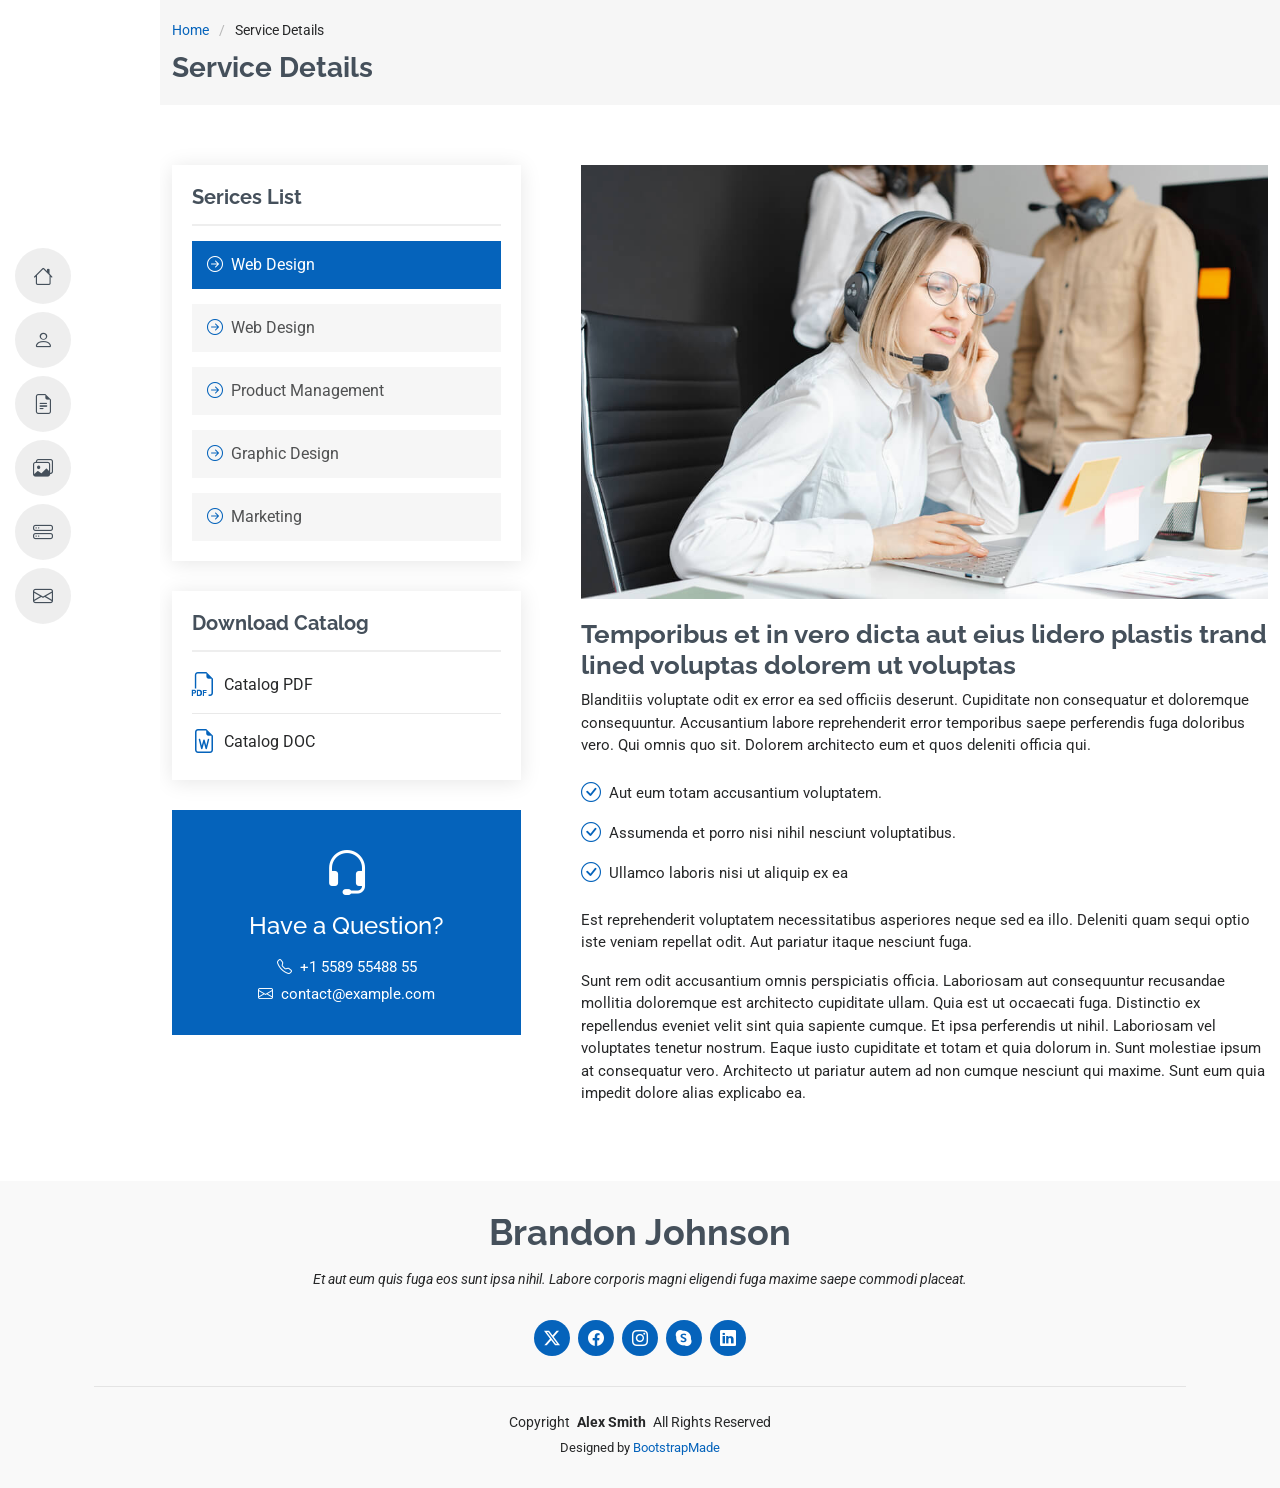
<file: service-details.html>
<!DOCTYPE html>
<html lang="en">

<head>
  <meta charset="utf-8">
  <meta content="width=device-width, initial-scale=1.0" name="viewport">
  <title>Service Details - MyResume Bootstrap Template</title>
  <meta content="" name="description">
  <meta content="" name="keywords">

  <!-- Favicons -->
  <link href="assets/img/favicon.png" rel="icon">
  <link href="assets/img/apple-touch-icon.png" rel="apple-touch-icon">

  <!-- Fonts -->
  <link href="https://fonts.googleapis.com" rel="preconnect">
  <link href="https://fonts.gstatic.com" rel="preconnect" crossorigin>
  <link href="https://fonts.googleapis.com/css2?family=Roboto:ital,wght@0,100;0,300;0,400;0,500;0,700;0,900;1,100;1,300;1,400;1,500;1,700;1,900&family=Poppins:ital,wght@0,100;0,200;0,300;0,400;0,500;0,600;0,700;0,800;0,900;1,100;1,200;1,300;1,400;1,500;1,600;1,700;1,800;1,900&family=Raleway:ital,wght@0,100;0,200;0,300;0,400;0,500;0,600;0,700;0,800;0,900;1,100;1,200;1,300;1,400;1,500;1,600;1,700;1,800;1,900&display=swap" rel="stylesheet">

  <!-- Vendor CSS Files -->
  <link href="assets/vendor/bootstrap/css/bootstrap.min.css" rel="stylesheet">
  <link href="assets/vendor/bootstrap-icons/bootstrap-icons.css" rel="stylesheet">
  <link href="assets/vendor/aos/aos.css" rel="stylesheet">
  <link href="assets/vendor/glightbox/css/glightbox.min.css" rel="stylesheet">
  <link href="assets/vendor/swiper/swiper-bundle.min.css" rel="stylesheet">

  <!-- Main CSS File -->
  <link href="assets/css/main.css" rel="stylesheet">

  <!-- =======================================================
  * Template Name: MyResume
  * Template URL: https://bootstrapmade.com/free-html-bootstrap-template-my-resume/
  * Updated: Jun 29 2024 with Bootstrap v5.3.3
  * Author: BootstrapMade.com
  * License: https://bootstrapmade.com/license/
  ======================================================== -->
</head>

<body class="service-details-page">

  <header id="header" class="header d-flex flex-column justify-content-center">

    <i class="header-toggle d-xl-none bi bi-list"></i>

    <nav id="navmenu" class="navmenu">
      <ul>
        <li><a href="#hero"><i class="bi bi-house navicon"></i><span>Home</span></a></li>
        <li><a href="#about"><i class="bi bi-person navicon"></i><span>About</span></a></li>
        <li><a href="#resume"><i class="bi bi-file-earmark-text navicon"></i><span>Resume</span></a></li>
        <li><a href="#portfolio"><i class="bi bi-images navicon"></i><span>Portfolio</span></a></li>
        <li><a href="#services"><i class="bi bi-hdd-stack navicon"></i><span>Services</span></a></li>
        <li><a href="#contact"><i class="bi bi-envelope navicon"></i><span>Contact</span></a></li>
      </ul>
    </nav>

  </header>

  <main class="main">

    <!-- Page Title -->
    <div class="page-title" data-aos="fade">
      <div class="container">
        <nav class="breadcrumbs">
          <ol>
            <li><a href="index.html">Home</a></li>
            <li class="current">Service Details</li>
          </ol>
        </nav>
        <h1>Service Details</h1>
      </div>
    </div><!-- End Page Title -->

    <!-- Service Details Section -->
    <section id="service-details" class="service-details section">

      <div class="container">

        <div class="row gy-5">

          <div class="col-lg-4" data-aos="fade-up" data-aos-delay="100">

            <div class="service-box">
              <h4>Serices List</h4>
              <div class="services-list">
                <a href="#" class="active"><i class="bi bi-arrow-right-circle"></i><span>Web Design</span></a>
                <a href="#"><i class="bi bi-arrow-right-circle"></i><span>Web Design</span></a>
                <a href="#"><i class="bi bi-arrow-right-circle"></i><span>Product Management</span></a>
                <a href="#"><i class="bi bi-arrow-right-circle"></i><span>Graphic Design</span></a>
                <a href="#"><i class="bi bi-arrow-right-circle"></i><span>Marketing</span></a>
              </div>
            </div><!-- End Services List -->

            <div class="service-box">
              <h4>Download Catalog</h4>
              <div class="download-catalog">
                <a href="#"><i class="bi bi-filetype-pdf"></i><span>Catalog PDF</span></a>
                <a href="#"><i class="bi bi-file-earmark-word"></i><span>Catalog DOC</span></a>
              </div>
            </div><!-- End Services List -->

            <div class="help-box d-flex flex-column justify-content-center align-items-center">
              <i class="bi bi-headset help-icon"></i>
              <h4>Have a Question?</h4>
              <p class="d-flex align-items-center mt-2 mb-0"><i class="bi bi-telephone me-2"></i> <span>+1 5589 55488 55</span></p>
              <p class="d-flex align-items-center mt-1 mb-0"><i class="bi bi-envelope me-2"></i> <a href="mailto:contact@example.com">contact@example.com</a></p>
            </div>

          </div>

          <div class="col-lg-8 ps-lg-5" data-aos="fade-up" data-aos-delay="200">
            <img src="assets/img/services.jpg" alt="" class="img-fluid services-img">
            <h3>Temporibus et in vero dicta aut eius lidero plastis trand lined voluptas dolorem ut voluptas</h3>
            <p>
              Blanditiis voluptate odit ex error ea sed officiis deserunt. Cupiditate non consequatur et doloremque consequuntur. Accusantium labore reprehenderit error temporibus saepe perferendis fuga doloribus vero. Qui omnis quo sit. Dolorem architecto eum et quos deleniti officia qui.
            </p>
            <ul>
              <li><i class="bi bi-check-circle"></i> <span>Aut eum totam accusantium voluptatem.</span></li>
              <li><i class="bi bi-check-circle"></i> <span>Assumenda et porro nisi nihil nesciunt voluptatibus.</span></li>
              <li><i class="bi bi-check-circle"></i> <span>Ullamco laboris nisi ut aliquip ex ea</span></li>
            </ul>
            <p>
              Est reprehenderit voluptatem necessitatibus asperiores neque sed ea illo. Deleniti quam sequi optio iste veniam repellat odit. Aut pariatur itaque nesciunt fuga.
            </p>
            <p>
              Sunt rem odit accusantium omnis perspiciatis officia. Laboriosam aut consequuntur recusandae mollitia doloremque est architecto cupiditate ullam. Quia est ut occaecati fuga. Distinctio ex repellendus eveniet velit sint quia sapiente cumque. Et ipsa perferendis ut nihil. Laboriosam vel voluptates tenetur nostrum. Eaque iusto cupiditate et totam et quia dolorum in. Sunt molestiae ipsum at consequatur vero. Architecto ut pariatur autem ad non cumque nesciunt qui maxime. Sunt eum quia impedit dolore alias explicabo ea.
            </p>
          </div>

        </div>

      </div>

    </section><!-- /Service Details Section -->

  </main>

  <footer id="footer" class="footer position-relative light-background">
    <div class="container">
      <h3 class="sitename">Brandon Johnson</h3>
      <p>Et aut eum quis fuga eos sunt ipsa nihil. Labore corporis magni eligendi fuga maxime saepe commodi placeat.</p>
      <div class="social-links d-flex justify-content-center">
        <a href=""><i class="bi bi-twitter-x"></i></a>
        <a href=""><i class="bi bi-facebook"></i></a>
        <a href=""><i class="bi bi-instagram"></i></a>
        <a href=""><i class="bi bi-skype"></i></a>
        <a href=""><i class="bi bi-linkedin"></i></a>
      </div>
      <div class="container">
        <div class="copyright">
          <span>Copyright</span> <strong class="px-1 sitename">Alex Smith</strong> <span>All Rights Reserved</span>
        </div>
        <div class="credits">
          <!-- All the links in the footer should remain intact. -->
          <!-- You can delete the links only if you've purchased the pro version. -->
          <!-- Licensing information: https://bootstrapmade.com/license/ -->
          <!-- Purchase the pro version with working PHP/AJAX contact form: [buy-url] -->
          Designed by <a href="https://bootstrapmade.com/">BootstrapMade</a>
        </div>
      </div>
    </div>
  </footer>

  <!-- Scroll Top -->
  <a href="#" id="scroll-top" class="scroll-top d-flex align-items-center justify-content-center"><i class="bi bi-arrow-up-short"></i></a>

  <!-- Preloader -->
  <div id="preloader"></div>

  <!-- Vendor JS Files -->
  <script src="assets/vendor/bootstrap/js/bootstrap.bundle.min.js"></script>
  <script src="assets/vendor/php-email-form/validate.js"></script>
  <script src="assets/vendor/aos/aos.js"></script>
  <script src="assets/vendor/typed.js/typed.umd.js"></script>
  <script src="assets/vendor/purecounter/purecounter_vanilla.js"></script>
  <script src="assets/vendor/waypoints/noframework.waypoints.js"></script>
  <script src="assets/vendor/glightbox/js/glightbox.min.js"></script>
  <script src="assets/vendor/imagesloaded/imagesloaded.pkgd.min.js"></script>
  <script src="assets/vendor/isotope-layout/isotope.pkgd.min.js"></script>
  <script src="assets/vendor/swiper/swiper-bundle.min.js"></script>

  <!-- Main JS File -->
  <script src="assets/js/main.js"></script>

</body>

</html>
</file>
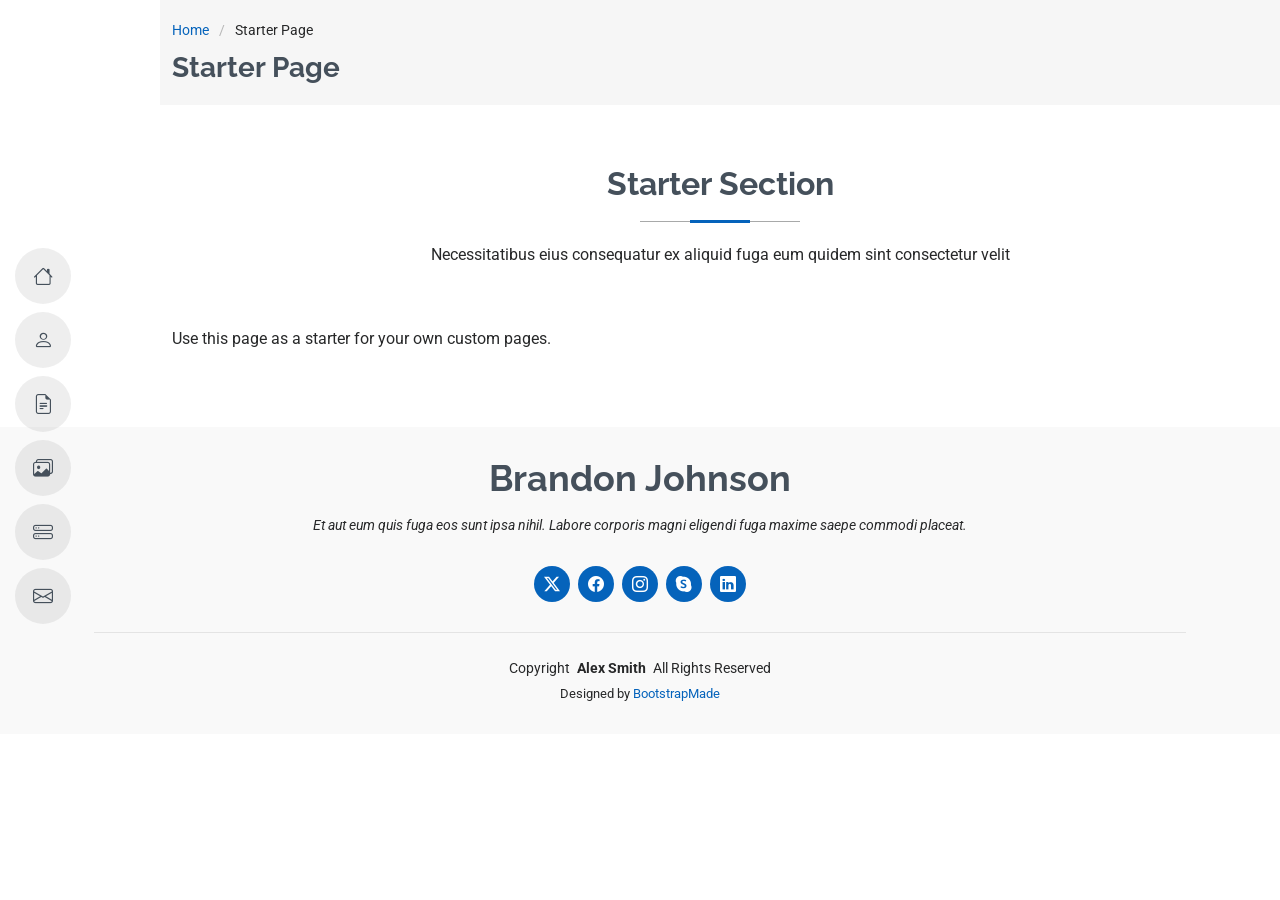
<file: starter-page.html>
<!DOCTYPE html>
<html lang="en">

<head>
  <meta charset="utf-8">
  <meta content="width=device-width, initial-scale=1.0" name="viewport">
  <title>Starter Page - MyResume Bootstrap Template</title>
  <meta content="" name="description">
  <meta content="" name="keywords">

  <!-- Favicons -->
  <link href="assets/img/favicon.png" rel="icon">
  <link href="assets/img/apple-touch-icon.png" rel="apple-touch-icon">

  <!-- Fonts -->
  <link href="https://fonts.googleapis.com" rel="preconnect">
  <link href="https://fonts.gstatic.com" rel="preconnect" crossorigin>
  <link href="https://fonts.googleapis.com/css2?family=Roboto:ital,wght@0,100;0,300;0,400;0,500;0,700;0,900;1,100;1,300;1,400;1,500;1,700;1,900&family=Poppins:ital,wght@0,100;0,200;0,300;0,400;0,500;0,600;0,700;0,800;0,900;1,100;1,200;1,300;1,400;1,500;1,600;1,700;1,800;1,900&family=Raleway:ital,wght@0,100;0,200;0,300;0,400;0,500;0,600;0,700;0,800;0,900;1,100;1,200;1,300;1,400;1,500;1,600;1,700;1,800;1,900&display=swap" rel="stylesheet">

  <!-- Vendor CSS Files -->
  <link href="assets/vendor/bootstrap/css/bootstrap.min.css" rel="stylesheet">
  <link href="assets/vendor/bootstrap-icons/bootstrap-icons.css" rel="stylesheet">
  <link href="assets/vendor/aos/aos.css" rel="stylesheet">
  <link href="assets/vendor/glightbox/css/glightbox.min.css" rel="stylesheet">
  <link href="assets/vendor/swiper/swiper-bundle.min.css" rel="stylesheet">

  <!-- Main CSS File -->
  <link href="assets/css/main.css" rel="stylesheet">

  <!-- =======================================================
  * Template Name: MyResume
  * Template URL: https://bootstrapmade.com/free-html-bootstrap-template-my-resume/
  * Updated: Jun 29 2024 with Bootstrap v5.3.3
  * Author: BootstrapMade.com
  * License: https://bootstrapmade.com/license/
  ======================================================== -->
</head>

<body class="starter-page-page">

  <header id="header" class="header d-flex flex-column justify-content-center">

    <i class="header-toggle d-xl-none bi bi-list"></i>

    <nav id="navmenu" class="navmenu">
      <ul>
        <li><a href="#hero"><i class="bi bi-house navicon"></i><span>Home</span></a></li>
        <li><a href="#about"><i class="bi bi-person navicon"></i><span>About</span></a></li>
        <li><a href="#resume"><i class="bi bi-file-earmark-text navicon"></i><span>Resume</span></a></li>
        <li><a href="#portfolio"><i class="bi bi-images navicon"></i><span>Portfolio</span></a></li>
        <li><a href="#services"><i class="bi bi-hdd-stack navicon"></i><span>Services</span></a></li>
        <li><a href="#contact"><i class="bi bi-envelope navicon"></i><span>Contact</span></a></li>
      </ul>
    </nav>

  </header>

  <main class="main">

    <!-- Page Title -->
    <div class="page-title" data-aos="fade">
      <div class="container">
        <nav class="breadcrumbs">
          <ol>
            <li><a href="index.html">Home</a></li>
            <li class="current">Starter Page</li>
          </ol>
        </nav>
        <h1>Starter Page</h1>
      </div>
    </div><!-- End Page Title -->

    <!-- Starter Section Section -->
    <section id="starter-section" class="starter-section section">

      <!-- Section Title -->
      <div class="container section-title" data-aos="fade-up">
        <h2>Starter Section</h2>
        <p>Necessitatibus eius consequatur ex aliquid fuga eum quidem sint consectetur velit</p>
      </div><!-- End Section Title -->

      <div class="container" data-aos="fade-up">
        <p>Use this page as a starter for your own custom pages.</p>
      </div>

    </section><!-- /Starter Section Section -->

  </main>

  <footer id="footer" class="footer position-relative light-background">
    <div class="container">
      <h3 class="sitename">Brandon Johnson</h3>
      <p>Et aut eum quis fuga eos sunt ipsa nihil. Labore corporis magni eligendi fuga maxime saepe commodi placeat.</p>
      <div class="social-links d-flex justify-content-center">
        <a href=""><i class="bi bi-twitter-x"></i></a>
        <a href=""><i class="bi bi-facebook"></i></a>
        <a href=""><i class="bi bi-instagram"></i></a>
        <a href=""><i class="bi bi-skype"></i></a>
        <a href=""><i class="bi bi-linkedin"></i></a>
      </div>
      <div class="container">
        <div class="copyright">
          <span>Copyright</span> <strong class="px-1 sitename">Alex Smith</strong> <span>All Rights Reserved</span>
        </div>
        <div class="credits">
          <!-- All the links in the footer should remain intact. -->
          <!-- You can delete the links only if you've purchased the pro version. -->
          <!-- Licensing information: https://bootstrapmade.com/license/ -->
          <!-- Purchase the pro version with working PHP/AJAX contact form: [buy-url] -->
          Designed by <a href="https://bootstrapmade.com/">BootstrapMade</a>
        </div>
      </div>
    </div>
  </footer>

  <!-- Scroll Top -->
  <a href="#" id="scroll-top" class="scroll-top d-flex align-items-center justify-content-center"><i class="bi bi-arrow-up-short"></i></a>

  <!-- Preloader -->
  <div id="preloader"></div>

  <!-- Vendor JS Files -->
  <script src="assets/vendor/bootstrap/js/bootstrap.bundle.min.js"></script>
  <script src="assets/vendor/php-email-form/validate.js"></script>
  <script src="assets/vendor/aos/aos.js"></script>
  <script src="assets/vendor/typed.js/typed.umd.js"></script>
  <script src="assets/vendor/purecounter/purecounter_vanilla.js"></script>
  <script src="assets/vendor/waypoints/noframework.waypoints.js"></script>
  <script src="assets/vendor/glightbox/js/glightbox.min.js"></script>
  <script src="assets/vendor/imagesloaded/imagesloaded.pkgd.min.js"></script>
  <script src="assets/vendor/isotope-layout/isotope.pkgd.min.js"></script>
  <script src="assets/vendor/swiper/swiper-bundle.min.js"></script>

  <!-- Main JS File -->
  <script src="assets/js/main.js"></script>

</body>

</html>
</file>
<file: assets/css/main.css>
/**
* Template Name: MyResume
* Template URL: https://bootstrapmade.com/free-html-bootstrap-template-my-resume/
* Updated: Jun 29 2024 with Bootstrap v5.3.3
* Author: BootstrapMade.com
* License: https://bootstrapmade.com/license/
*/

/*--------------------------------------------------------------
# Font & Color Variables
# Help: https://bootstrapmade.com/color-system/
--------------------------------------------------------------*/
/* Fonts */
:root {
  --default-font: "Roboto",  system-ui, -apple-system, "Segoe UI", Roboto, "Helvetica Neue", Arial, "Noto Sans", "Liberation Sans", sans-serif, "Apple Color Emoji", "Segoe UI Emoji", "Segoe UI Symbol", "Noto Color Emoji";
  --heading-font: "Raleway",  sans-serif;
  --nav-font: "Poppins",  sans-serif;
}

/* Global Colors - The following color variables are used throughout the website. Updating them here will change the color scheme of the entire website */
:root { 
  --background-color: #ffffff; /* Background color for the entire website, including individual sections */
  --default-color: #272829; /* Default color used for the majority of the text content across the entire website */
  --heading-color: #45505b; /* Color for headings, subheadings and title throughout the website */
  --accent-color: #0563bb; /* Accent color that represents your brand on the website. It's used for buttons, links, and other elements that need to stand out */
  --surface-color: #ffffff; /* The surface color is used as a background of boxed elements within sections, such as cards, icon boxes, or other elements that require a visual separation from the global background. */
  --contrast-color: #ffffff; /* Contrast color for text, ensuring readability against backgrounds of accent, heading, or default colors. */
}

/* Nav Menu Colors - The following color variables are used specifically for the navigation menu. They are separate from the global colors to allow for more customization options */
:root {
  --nav-color: #45505b;  /* The default color of the main navmenu links */
  --nav-hover-color: #0563bb; /* Applied to main navmenu links when they are hovered over or active */
  --nav-mobile-background-color: #ffffff; /* Used as the background color for mobile navigation menu */
  --nav-dropdown-background-color: #ffffff; /* Used as the background color for dropdown items that appear when hovering over primary navigation items */
  --nav-dropdown-color: #212529; /* Used for navigation links of the dropdown items in the navigation menu. */
  --nav-dropdown-hover-color: #0563bb; /* Similar to --nav-hover-color, this color is applied to dropdown navigation links when they are hovered over. */
}

/* Color Presets - These classes override global colors when applied to any section or element, providing reuse of the sam color scheme. */

.light-background {
  --background-color: #f9f9f9;
  --surface-color: #ffffff;
}

.dark-background {
  --background-color: #060606;
  --default-color: #ffffff;
  --heading-color: #ffffff;
  --surface-color: #252525;
  --contrast-color: #ffffff;
}

/* Smooth scroll */
:root {
  scroll-behavior: smooth;
}

/*--------------------------------------------------------------
# General Styling & Shared Classes
--------------------------------------------------------------*/
body {
  color: var(--default-color);
  background-color: var(--background-color);
  font-family: var(--default-font);
}

a {
  color: var(--accent-color);
  text-decoration: none;
  transition: 0.3s;
}

a:hover {
  color: color-mix(in srgb, var(--accent-color), transparent 25%);
  text-decoration: none;
}

h1,
h2,
h3,
h4,
h5,
h6 {
  color: var(--heading-color);
  font-family: var(--heading-font);
}

/* PHP Email Form Messages
------------------------------*/
.php-email-form .error-message {
  display: none;
  background: #df1529;
  color: #ffffff;
  text-align: left;
  padding: 15px;
  margin-bottom: 24px;
  font-weight: 600;
}

.php-email-form .sent-message {
  display: none;
  color: #ffffff;
  background: #059652;
  text-align: center;
  padding: 15px;
  margin-bottom: 24px;
  font-weight: 600;
}

.php-email-form .loading {
  display: none;
  background: var(--surface-color);
  text-align: center;
  padding: 15px;
  margin-bottom: 24px;
}

.php-email-form .loading:before {
  content: "";
  display: inline-block;
  border-radius: 50%;
  width: 24px;
  height: 24px;
  margin: 0 10px -6px 0;
  border: 3px solid var(--accent-color);
  border-top-color: var(--surface-color);
  animation: php-email-form-loading 1s linear infinite;
}

@keyframes php-email-form-loading {
  0% {
    transform: rotate(0deg);
  }

  100% {
    transform: rotate(360deg);
  }
}

/*--------------------------------------------------------------
# Global Header
--------------------------------------------------------------*/
.header {
  color: var(--default-color);
  position: fixed;
  top: 0;
  left: 0;
  bottom: 0;
  padding: 0 15px;
  transition: all ease-in-out 0.3s;
  overflow-y: auto;
  z-index: 997;
  min-width: 200px;
}

@media (max-width: 1199px) {
  .header {
    background-color: var(--background-color);
    border-right: 1px solid color-mix(in srgb, var(--default-color), transparent 90%);
    width: 300px;
    left: -100%;
  }
}

@media (min-width: 1200px) and (max-width: 1600px) {
  .header~main {
    margin-left: 160px;
  }

  .header~main .hero {
    margin-left: -160px;
    width: 100vw;
  }
}

.header.header-show {
  left: 0;
}

.header .header-toggle {
  color: var(--contrast-color);
  background-color: var(--accent-color);
  font-size: 22px;
  display: flex;
  align-items: center;
  justify-content: center;
  width: 40px;
  height: 40px;
  border-radius: 50%;
  cursor: pointer;
  position: fixed;
  top: 15px;
  right: 15px;
  z-index: 9999;
  transition: background-color 0.3s;
}

.header .header-toggle:hover {
  color: var(--contrast-color);
  background-color: color-mix(in srgb, var(--accent-color) 90%, white 15%);
}

/*--------------------------------------------------------------
# Navigation Menu
--------------------------------------------------------------*/
.navmenu {
  padding: 0;
  z-index: 9997;
}

.navmenu ul {
  list-style: none;
  padding: 0 0 20px 0;
  margin: 0;
  width: 140px;
}

.navmenu a,
.navmenu a:focus {
  color: var(--nav-color);
  font-family: var(--nav-font);
  display: flex;
  align-items: center;
  padding: 10px 18px;
  margin-bottom: 8px;
  font-size: 15px;
  border-radius: 50px;
  background: color-mix(in srgb, var(--default-color), transparent 92%);
  height: 56px;
  width: 100%;
  overflow: hidden;
  transition: 0.3s;
}

.navmenu a i,
.navmenu a:focus i {
  font-size: 20px;
}

.navmenu a span,
.navmenu a:focus span {
  padding: 0 5px 0 7px;
}

@media (min-width: 992px) {

  .navmenu a,
  .navmenu a:focus {
    max-width: 56px;
  }

  .navmenu a span,
  .navmenu a:focus span {
    display: none;
  }
}

.navmenu a:hover,
.navmenu .active,
.navmenu .active:focus,
.navmenu li:hover>a {
  color: var(--contrast-color);
  background: var(--nav-hover-color);
}

.navmenu a:hover,
.navmenu li:hover>a {
  max-width: 100%;
  color: var(--contrast-color);
}

.navmenu a:hover span,
.navmenu li:hover>a span {
  display: block;
}

/*--------------------------------------------------------------
# Global Footer
--------------------------------------------------------------*/
.footer {
  color: var(--default-color);
  background-color: var(--background-color);
  font-size: 14px;
  text-align: center;
  padding: 30px 0;
  position: relative;
}

.footer h3 {
  font-size: 36px;
  font-weight: 700;
  position: relative;
  padding: 0;
  margin: 0 0 15px 0;
}

.footer p {
  font-size: 15;
  font-style: italic;
  padding: 0;
  margin: 0 0 30px 0;
}

.footer .social-links {
  margin: 0 0 30px 0;
}

.footer .social-links a {
  font-size: 16px;
  display: flex;
  align-items: center;
  justify-content: center;
  background: var(--accent-color);
  color: var(--contrast-color);
  line-height: 1;
  margin: 0 4px;
  border-radius: 50%;
  text-align: center;
  width: 36px;
  height: 36px;
  transition: 0.3s;
}

.footer .social-links a:hover {
  background: color-mix(in srgb, var(--accent-color), transparent 20%);
  text-decoration: none;
}

.footer .copyright {
  padding-top: 25px;
  border-top: 1px solid color-mix(in srgb, var(--default-color), transparent 90%);
}

.footer .credits {
  font-size: 13px;
  padding-top: 5px;
}

/*--------------------------------------------------------------
# Preloader
--------------------------------------------------------------*/
#preloader {
  position: fixed;
  inset: 0;
  z-index: 999999;
  overflow: hidden;
  background: var(--background-color);
  transition: all 0.6s ease-out;
}

#preloader:before {
  content: "";
  position: fixed;
  top: calc(50% - 30px);
  left: calc(50% - 30px);
  border: 6px solid #ffffff;
  border-color: var(--accent-color) transparent var(--accent-color) transparent;
  border-radius: 50%;
  width: 60px;
  height: 60px;
  animation: animate-preloader 1.5s linear infinite;
}

@keyframes animate-preloader {
  0% {
    transform: rotate(0deg);
  }

  100% {
    transform: rotate(360deg);
  }
}

/*--------------------------------------------------------------
# Scroll Top Button
--------------------------------------------------------------*/
.scroll-top {
  position: fixed;
  visibility: hidden;
  opacity: 0;
  right: 15px;
  bottom: -15px;
  z-index: 99999;
  background-color: var(--accent-color);
  width: 44px;
  height: 44px;
  border-radius: 50px;
  transition: all 0.4s;
}

.scroll-top i {
  font-size: 24px;
  color: var(--contrast-color);
  line-height: 0;
}

.scroll-top:hover {
  background-color: color-mix(in srgb, var(--accent-color), transparent 20%);
  color: var(--contrast-color);
}

.scroll-top.active {
  visibility: visible;
  opacity: 1;
  bottom: 15px;
}

/*--------------------------------------------------------------
# Disable aos animation delay on mobile devices
--------------------------------------------------------------*/
@media screen and (max-width: 768px) {
  [data-aos-delay] {
    transition-delay: 0 !important;
  }
}

/*--------------------------------------------------------------
# Global Page Titles & Breadcrumbs
--------------------------------------------------------------*/
.page-title {
  --background-color: color-mix(in srgb, var(--default-color), transparent 96%);
  color: var(--default-color);
  background-color: var(--background-color);
  padding: 20px 0;
  position: relative;
}

.page-title h1 {
  font-size: 28px;
  font-weight: 700;
  margin: 0;
}

.page-title .breadcrumbs ol {
  display: flex;
  flex-wrap: wrap;
  list-style: none;
  padding: 0 0 10px 0;
  margin: 0;
  font-size: 14px;
  font-weight: 400;
}

.page-title .breadcrumbs ol li+li {
  padding-left: 10px;
}

.page-title .breadcrumbs ol li+li::before {
  content: "/";
  display: inline-block;
  padding-right: 10px;
  color: color-mix(in srgb, var(--default-color), transparent 70%);
}

/*--------------------------------------------------------------
# Global Sections
--------------------------------------------------------------*/
section,
.section {
  color: var(--default-color);
  background-color: var(--background-color);
  padding: 60px 0;
  overflow: clip;
}

/*--------------------------------------------------------------
# Global Section Titles
--------------------------------------------------------------*/
.section-title {
  text-align: center;
  padding-bottom: 60px;
  position: relative;
}

.section-title h2 {
  font-size: 32px;
  font-weight: 700;
  margin-bottom: 20px;
  padding-bottom: 20px;
  position: relative;
}

.section-title h2:before {
  content: "";
  position: absolute;
  display: block;
  width: 160px;
  height: 1px;
  background: color-mix(in srgb, var(--default-color), transparent 60%);
  left: 0;
  right: 0;
  bottom: 1px;
  margin: auto;
}

.section-title h2::after {
  content: "";
  position: absolute;
  display: block;
  width: 60px;
  height: 3px;
  background: var(--accent-color);
  left: 0;
  right: 0;
  bottom: 0;
  margin: auto;
}

.section-title p {
  margin-bottom: 0;
}

/*--------------------------------------------------------------
# Hero Section
--------------------------------------------------------------*/
.hero {
  width: 100%;
  min-height: 100vh;
  position: relative;
  padding: 80px 0;
  display: flex;
  align-items: center;
  justify-content: center;
}

.hero img {
  position: absolute;
  inset: 0;
  display: block;
  width: 100%;
  height: 100%;
  object-fit: cover;
  z-index: 1;
}

.hero:before {
  content: "";
  background: color-mix(in srgb, var(--background-color), transparent 30%);
  position: absolute;
  inset: 0;
  z-index: 2;
}

.hero .container {
  position: relative;
  z-index: 3;
}

.hero h1 {
  margin: 0;
  font-size: 64px;
  font-weight: 700;
}

.hero h2 {
  margin: 0;
  font-size: 50px;
  font-weight: 600;
}

.hero p {
  margin: 5px 0 0 0;
  font-size: 26px;
}

.hero p span {
  letter-spacing: 1px;
  border-bottom: 2px solid var(--accent-color);
}

.hero .social-links {
  margin-top: 25px;
}

.hero .social-links a {
  font-size: 20px;
  display: inline-block;
  color: color-mix(in srgb, var(--default-color), transparent 30%);
  line-height: 1;
  margin-right: 20px;
  transition: 0.3s;
}

.hero .social-links a:hover {
  color: var(--accent-color);
}

@media (max-width: 768px) {
  .hero h2 {
    font-size: 32px;
  }

  .hero p {
    font-size: 20px;
  }
}

/*--------------------------------------------------------------
# About Section
--------------------------------------------------------------*/
.about .content h2 {
  font-weight: 700;
  font-size: 24px;
}

.about .content ul {
  list-style: none;
  padding: 0;
}

.about .content ul li {
  margin-bottom: 20px;
  display: flex;
  align-items: center;
}

.about .content ul strong {
  margin-right: 10px;
}

.about .content ul i {
  font-size: 16px;
  margin-right: 5px;
  color: var(--accent-color);
  line-height: 0;
}

/*--------------------------------------------------------------
# Stats Section
--------------------------------------------------------------*/
.stats i {
  background-color: var(--accent-color);
  color: var(--contrast-color);
  width: 54px;
  height: 54px;
  font-size: 24px;
  border-radius: 50px;
  display: inline-flex;
  align-items: center;
  justify-content: center;
  position: relative;
  z-index: 1;
}

.stats .stats-item {
  margin-top: 10px;
  width: 100%;
  position: relative;
  text-align: center;
  z-index: 0;
}

.stats .stats-item span {
  font-size: 36px;
  display: block;
  font-weight: 700;
  color: color-mix(in srgb, var(--default-color), transparent 20%);
}

.stats .stats-item p {
  padding: 0;
  margin: 0;
  color: color-mix(in srgb, var(--default-color), transparent 50%);
  font-size: 16px;
}

/*--------------------------------------------------------------
# Skills Section
--------------------------------------------------------------*/
.skills .progress {
  height: 60px;
  display: block;
  background: none;
  border-radius: 0;
}

.skills .progress .skill {
  color: var(--heading-color);
  padding: 0;
  margin: 0 0 6px 0;
  text-transform: uppercase;
  display: block;
  font-weight: 600;
  font-family: var(--heading-font);
}

.skills .progress .skill .val {
  float: right;
  font-style: normal;
}

.skills .progress-bar-wrap {
  background: color-mix(in srgb, var(--default-color), transparent 90%);
  height: 10px;
}

.skills .progress-bar {
  width: 1px;
  height: 10px;
  transition: 0.9s;
  background-color: var(--accent-color);
}

/*--------------------------------------------------------------
# Resume Section
--------------------------------------------------------------*/
.resume .resume-title {
  color: var(--heading-color);
  font-size: 26px;
  font-weight: 700;
  margin-top: 20px;
  margin-bottom: 20px;
}

.resume .resume-item {
  padding: 0 0 20px 20px;
  margin-top: -2px;
  border-left: 2px solid var(--accent-color);
  position: relative;
}

.resume .resume-item h4 {
  line-height: 18px;
  font-size: 18px;
  font-weight: 600;
  text-transform: uppercase;
  color: color-mix(in srgb, var(--default-color), transparent 20%);
  margin-bottom: 10px;
}

.resume .resume-item h5 {
  font-size: 16px;
  padding: 5px 15px;
  display: inline-block;
  font-weight: 600;
  margin-bottom: 10px;
}

.resume .resume-item ul {
  padding-left: 20px;
}

.resume .resume-item ul li {
  padding-bottom: 10px;
}

.resume .resume-item:last-child {
  padding-bottom: 0;
}

.resume .resume-item::before {
  content: "";
  position: absolute;
  width: 16px;
  height: 16px;
  border-radius: 50px;
  left: -9px;
  top: 0;
  background: var(--background-color);
  border: 2px solid var(--accent-color);
}

/*--------------------------------------------------------------
# Portfolio Section
--------------------------------------------------------------*/
.portfolio .portfolio-filters {
  padding: 0;
  margin: 0 auto 20px auto;
  list-style: none;
  text-align: center;
}

.portfolio .portfolio-filters li {
  cursor: pointer;
  display: inline-block;
  padding: 8px 20px 10px 20px;
  margin: 0;
  font-size: 15px;
  font-weight: 500;
  line-height: 1;
  margin-bottom: 5px;
  border-radius: 50px;
  transition: all 0.3s ease-in-out;
  font-family: var(--heading-font);
}

.portfolio .portfolio-filters li:hover,
.portfolio .portfolio-filters li.filter-active {
  color: var(--contrast-color);
  background-color: var(--accent-color);
}

.portfolio .portfolio-filters li:first-child {
  margin-left: 0;
}

.portfolio .portfolio-filters li:last-child {
  margin-right: 0;
}

@media (max-width: 575px) {
  .portfolio .portfolio-filters li {
    font-size: 14px;
    margin: 0 0 10px 0;
  }
}

.portfolio .portfolio-item {
  position: relative;
  overflow: hidden;
}

.portfolio .portfolio-item .portfolio-info {
  opacity: 0;
  position: absolute;
  left: 12px;
  right: 12px;
  bottom: -100%;
  z-index: 3;
  transition: all ease-in-out 0.5s;
  background: color-mix(in srgb, var(--background-color), transparent 10%);
  padding: 15px;
}

.portfolio .portfolio-item .portfolio-info h4 {
  font-size: 18px;
  font-weight: 600;
  padding-right: 50px;
}

.portfolio .portfolio-item .portfolio-info p {
  color: color-mix(in srgb, var(--default-color), transparent 30%);
  font-size: 14px;
  margin-bottom: 0;
  padding-right: 50px;
}

.portfolio .portfolio-item .portfolio-info .preview-link,
.portfolio .portfolio-item .portfolio-info .details-link {
  position: absolute;
  right: 50px;
  font-size: 24px;
  top: calc(50% - 14px);
  color: color-mix(in srgb, var(--default-color), transparent 30%);
  transition: 0.3s;
  line-height: 0;
}

.portfolio .portfolio-item .portfolio-info .preview-link:hover,
.portfolio .portfolio-item .portfolio-info .details-link:hover {
  color: var(--accent-color);
}

.portfolio .portfolio-item .portfolio-info .details-link {
  right: 14px;
  font-size: 28px;
}

.portfolio .portfolio-item:hover .portfolio-info {
  opacity: 1;
  bottom: 0;
}

/*--------------------------------------------------------------
# Services Section
--------------------------------------------------------------*/
.services .service-item {
  background-color: var(--surface-color);
  box-shadow: 0px 5px 90px 0px rgba(0, 0, 0, 0.1);
  height: 100%;
  padding: 60px 30px;
  text-align: center;
  transition: 0.3s;
  border-radius: 5px;
}

.services .service-item .icon {
  margin: 0 auto;
  width: 100px;
  height: 100px;
  display: flex;
  align-items: center;
  justify-content: center;
  transition: ease-in-out 0.3s;
  position: relative;
}

.services .service-item .icon i {
  font-size: 36px;
  transition: 0.5s;
  position: relative;
}

.services .service-item .icon svg {
  position: absolute;
  top: 0;
  left: 0;
}

.services .service-item .icon svg path {
  transition: 0.5s;
  fill: color-mix(in srgb, var(--default-color), transparent 95%);
}

.services .service-item h3 {
  font-weight: 700;
  margin: 10px 0 15px 0;
  font-size: 22px;
}

.services .service-item p {
  line-height: 24px;
  font-size: 14px;
  margin-bottom: 0;
}

.services .service-item:hover {
  box-shadow: 0px 5px 35px 0px rgba(0, 0, 0, 0.1);
}

.services .service-item.item-cyan i {
  color: #0dcaf0;
}

.services .service-item.item-cyan:hover .icon i {
  color: #fff;
}

.services .service-item.item-cyan:hover .icon path {
  fill: #0dcaf0;
}

.services .service-item.item-orange i {
  color: #fd7e14;
}

.services .service-item.item-orange:hover .icon i {
  color: #fff;
}

.services .service-item.item-orange:hover .icon path {
  fill: #fd7e14;
}

.services .service-item.item-teal i {
  color: #20c997;
}

.services .service-item.item-teal:hover .icon i {
  color: #fff;
}

.services .service-item.item-teal:hover .icon path {
  fill: #20c997;
}

.services .service-item.item-red i {
  color: #df1529;
}

.services .service-item.item-red:hover .icon i {
  color: #fff;
}

.services .service-item.item-red:hover .icon path {
  fill: #df1529;
}

.services .service-item.item-indigo i {
  color: #6610f2;
}

.services .service-item.item-indigo:hover .icon i {
  color: #fff;
}

.services .service-item.item-indigo:hover .icon path {
  fill: #6610f2;
}

.services .service-item.item-pink i {
  color: #f3268c;
}

.services .service-item.item-pink:hover .icon i {
  color: #fff;
}

.services .service-item.item-pink:hover .icon path {
  fill: #f3268c;
}

/*--------------------------------------------------------------
# Testimonials Section
--------------------------------------------------------------*/
.testimonials .testimonials-carousel,
.testimonials .testimonials-slider {
  overflow: hidden;
}

.testimonials .testimonial-item .testimonial-content {
  border-left: 3px solid var(--accent-color);
  padding-left: 30px;
}

.testimonials .testimonial-item .testimonial-img {
  border-radius: 50%;
  border: 4px solid var(--background-color);
  margin: 0 auto;
}

.testimonials .testimonial-item h3 {
  font-size: 20px;
  font-weight: bold;
  margin: 10px 0 5px 0;
}

.testimonials .testimonial-item h4 {
  font-size: 14px;
  color: color-mix(in srgb, var(--default-color), transparent 40%);
  margin: 0 0 10px 0;
}

.testimonials .testimonial-item .stars i {
  color: #ffc107;
  margin: 0 1px;
}

.testimonials .testimonial-item .quote-icon-left,
.testimonials .testimonial-item .quote-icon-right {
  color: color-mix(in srgb, var(--accent-color), transparent 50%);
  font-size: 26px;
  line-height: 0;
}

.testimonials .testimonial-item .quote-icon-left {
  display: inline-block;
  left: -5px;
  position: relative;
}

.testimonials .testimonial-item .quote-icon-right {
  display: inline-block;
  right: -5px;
  position: relative;
  top: 10px;
  transform: scale(-1, -1);
}

.testimonials .testimonial-item p {
  font-style: italic;
}

.testimonials .swiper-wrapper {
  height: auto;
}

.testimonials .swiper-pagination {
  margin-top: 30px;
  position: relative;
}

.testimonials .swiper-pagination .swiper-pagination-bullet {
  width: 12px;
  height: 12px;
  background-color: color-mix(in srgb, var(--default-color), transparent 85%);
  opacity: 1;
}

.testimonials .swiper-pagination .swiper-pagination-bullet-active {
  background-color: var(--accent-color);
}

/*--------------------------------------------------------------
# Contact Section
--------------------------------------------------------------*/
.contact .info-item+.info-item {
  margin-top: 40px;
}

.contact .info-item i {
  color: var(--accent-color);
  background: color-mix(in srgb, var(--accent-color), transparent 92%);
  font-size: 20px;
  width: 44px;
  height: 44px;
  display: flex;
  justify-content: center;
  align-items: center;
  border-radius: 50px;
  transition: all 0.3s ease-in-out;
  margin-right: 15px;
}

.contact .info-item h3 {
  padding: 0;
  font-size: 18px;
  font-weight: 700;
  margin-bottom: 5px;
}

.contact .info-item p {
  padding: 0;
  margin-bottom: 0;
  font-size: 14px;
}

.contact .info-item:hover i {
  background: var(--accent-color);
  color: var(--contrast-color);
}

.contact .php-email-form {
  height: 100%;
}

.contact .php-email-form input[type=text],
.contact .php-email-form input[type=email],
.contact .php-email-form textarea {
  font-size: 14px;
  padding: 10px 15px;
  box-shadow: none;
  border-radius: 0;
  color: var(--default-color);
  background-color: color-mix(in srgb, var(--background-color), transparent 50%);
  border-color: color-mix(in srgb, var(--default-color), transparent 80%);
}

.contact .php-email-form input[type=text]:focus,
.contact .php-email-form input[type=email]:focus,
.contact .php-email-form textarea:focus {
  border-color: var(--accent-color);
}

.contact .php-email-form input[type=text]::placeholder,
.contact .php-email-form input[type=email]::placeholder,
.contact .php-email-form textarea::placeholder {
  color: color-mix(in srgb, var(--default-color), transparent 70%);
}

.contact .php-email-form button[type=submit] {
  color: var(--contrast-color);
  background: var(--accent-color);
  border: 0;
  padding: 10px 30px;
  transition: 0.4s;
  border-radius: 50px;
}

.contact .php-email-form button[type=submit]:hover {
  background: color-mix(in srgb, var(--accent-color), transparent 25%);
}

/*--------------------------------------------------------------
# Portfolio Details Section
--------------------------------------------------------------*/
.portfolio-details .portfolio-details-slider img {
  width: 100%;
}

.portfolio-details .swiper-wrapper {
  height: auto;
}

.portfolio-details .swiper-button-prev,
.portfolio-details .swiper-button-next {
  width: 48px;
  height: 48px;
}

.portfolio-details .swiper-button-prev:after,
.portfolio-details .swiper-button-next:after {
  color: rgba(255, 255, 255, 0.8);
  background-color: rgba(0, 0, 0, 0.15);
  font-size: 24px;
  border-radius: 50%;
  width: 48px;
  height: 48px;
  display: flex;
  align-items: center;
  justify-content: center;
  transition: 0.3s;
}

.portfolio-details .swiper-button-prev:hover:after,
.portfolio-details .swiper-button-next:hover:after {
  background-color: rgba(0, 0, 0, 0.3);
}

@media (max-width: 575px) {

  .portfolio-details .swiper-button-prev,
  .portfolio-details .swiper-button-next {
    display: none;
  }
}

.portfolio-details .swiper-pagination {
  margin-top: 20px;
  position: relative;
}

.portfolio-details .swiper-pagination .swiper-pagination-bullet {
  width: 10px;
  height: 10px;
  background-color: color-mix(in srgb, var(--default-color), transparent 85%);
  opacity: 1;
}

.portfolio-details .swiper-pagination .swiper-pagination-bullet-active {
  background-color: var(--accent-color);
}

.portfolio-details .portfolio-info h3 {
  font-size: 22px;
  font-weight: 700;
  margin-bottom: 20px;
  padding-bottom: 20px;
  position: relative;
}

.portfolio-details .portfolio-info h3:after {
  content: "";
  position: absolute;
  display: block;
  width: 50px;
  height: 3px;
  background: var(--accent-color);
  left: 0;
  bottom: 0;
}

.portfolio-details .portfolio-info ul {
  list-style: none;
  padding: 0;
  font-size: 15px;
}

.portfolio-details .portfolio-info ul li {
  display: flex;
  flex-direction: column;
  padding-bottom: 15px;
}

.portfolio-details .portfolio-info ul strong {
  text-transform: uppercase;
  font-weight: 400;
  color: color-mix(in srgb, var(--default-color), transparent 50%);
  font-size: 14px;
}

.portfolio-details .portfolio-info .btn-visit {
  padding: 8px 40px;
  background: var(--accent-color);
  color: var(--contrast-color);
  border-radius: 50px;
  transition: 0.3s;
}

.portfolio-details .portfolio-info .btn-visit:hover {
  background: color-mix(in srgb, var(--accent-color), transparent 20%);
}

.portfolio-details .portfolio-description h2 {
  font-size: 26px;
  font-weight: 700;
  margin-bottom: 20px;
}

.portfolio-details .portfolio-description p {
  padding: 0;
}

.portfolio-details .portfolio-description .testimonial-item {
  padding: 30px 30px 0 30px;
  position: relative;
  background: color-mix(in srgb, var(--default-color), transparent 97%);
  margin-bottom: 50px;
}

.portfolio-details .portfolio-description .testimonial-item .testimonial-img {
  width: 90px;
  border-radius: 50px;
  border: 6px solid var(--background-color);
  float: left;
  margin: 0 10px 0 0;
}

.portfolio-details .portfolio-description .testimonial-item h3 {
  font-size: 18px;
  font-weight: bold;
  margin: 15px 0 5px 0;
  padding-top: 20px;
}

.portfolio-details .portfolio-description .testimonial-item h4 {
  font-size: 14px;
  color: #6c757d;
  margin: 0;
}

.portfolio-details .portfolio-description .testimonial-item .quote-icon-left,
.portfolio-details .portfolio-description .testimonial-item .quote-icon-right {
  color: color-mix(in srgb, var(--accent-color), transparent 50%);
  font-size: 26px;
  line-height: 0;
}

.portfolio-details .portfolio-description .testimonial-item .quote-icon-left {
  display: inline-block;
  left: -5px;
  position: relative;
}

.portfolio-details .portfolio-description .testimonial-item .quote-icon-right {
  display: inline-block;
  right: -5px;
  position: relative;
  top: 10px;
  transform: scale(-1, -1);
}

.portfolio-details .portfolio-description .testimonial-item p {
  font-style: italic;
  margin: 0 0 15px 0 0 0;
  padding: 0;
}

/*--------------------------------------------------------------
# Service Details Section
--------------------------------------------------------------*/
.service-details .service-box {
  padding: 20px;
  box-shadow: 0px 2px 20px rgba(0, 0, 0, 0.1);
}

.service-details .service-box+.service-box {
  margin-top: 30px;
}

.service-details .service-box h4 {
  font-size: 20px;
  font-weight: 700;
  border-bottom: 2px solid color-mix(in srgb, var(--default-color), transparent 92%);
  padding-bottom: 15px;
  margin-bottom: 15px;
}

.service-details .services-list a {
  color: color-mix(in srgb, var(--default-color), transparent 20%);
  background-color: color-mix(in srgb, var(--default-color), transparent 96%);
  display: flex;
  align-items: center;
  padding: 12px 15px;
  margin-top: 15px;
  transition: 0.3s;
}

.service-details .services-list a:first-child {
  margin-top: 0;
}

.service-details .services-list a i {
  font-size: 16px;
  margin-right: 8px;
  color: var(--accent-color);
}

.service-details .services-list a.active {
  color: var(--contrast-color);
  background-color: var(--accent-color);
}

.service-details .services-list a.active i {
  color: var(--contrast-color);
}

.service-details .services-list a:hover {
  background-color: color-mix(in srgb, var(--accent-color), transparent 95%);
  color: var(--accent-color);
}

.service-details .download-catalog a {
  color: var(--default-color);
  display: flex;
  align-items: center;
  padding: 10px 0;
  transition: 0.3s;
  border-top: 1px solid color-mix(in srgb, var(--default-color), transparent 90%);
}

.service-details .download-catalog a:first-child {
  border-top: 0;
  padding-top: 0;
}

.service-details .download-catalog a:last-child {
  padding-bottom: 0;
}

.service-details .download-catalog a i {
  font-size: 24px;
  margin-right: 8px;
  color: var(--accent-color);
}

.service-details .download-catalog a:hover {
  color: var(--accent-color);
}

.service-details .help-box {
  background-color: var(--accent-color);
  color: var(--contrast-color);
  margin-top: 30px;
  padding: 30px 15px;
}

.service-details .help-box .help-icon {
  font-size: 48px;
}

.service-details .help-box h4,
.service-details .help-box a {
  color: var(--contrast-color);
}

.service-details .services-img {
  margin-bottom: 20px;
}

.service-details h3 {
  font-size: 26px;
  font-weight: 700;
}

.service-details p {
  font-size: 15px;
}

.service-details ul {
  list-style: none;
  padding: 0;
  font-size: 15px;
}

.service-details ul li {
  padding: 5px 0;
  display: flex;
  align-items: center;
}

.service-details ul i {
  font-size: 20px;
  margin-right: 8px;
  color: var(--accent-color);
}

/*--------------------------------------------------------------
# Starter Section Section
--------------------------------------------------------------*/
.starter-section {
  /* Add your styles here */
}
</file>
